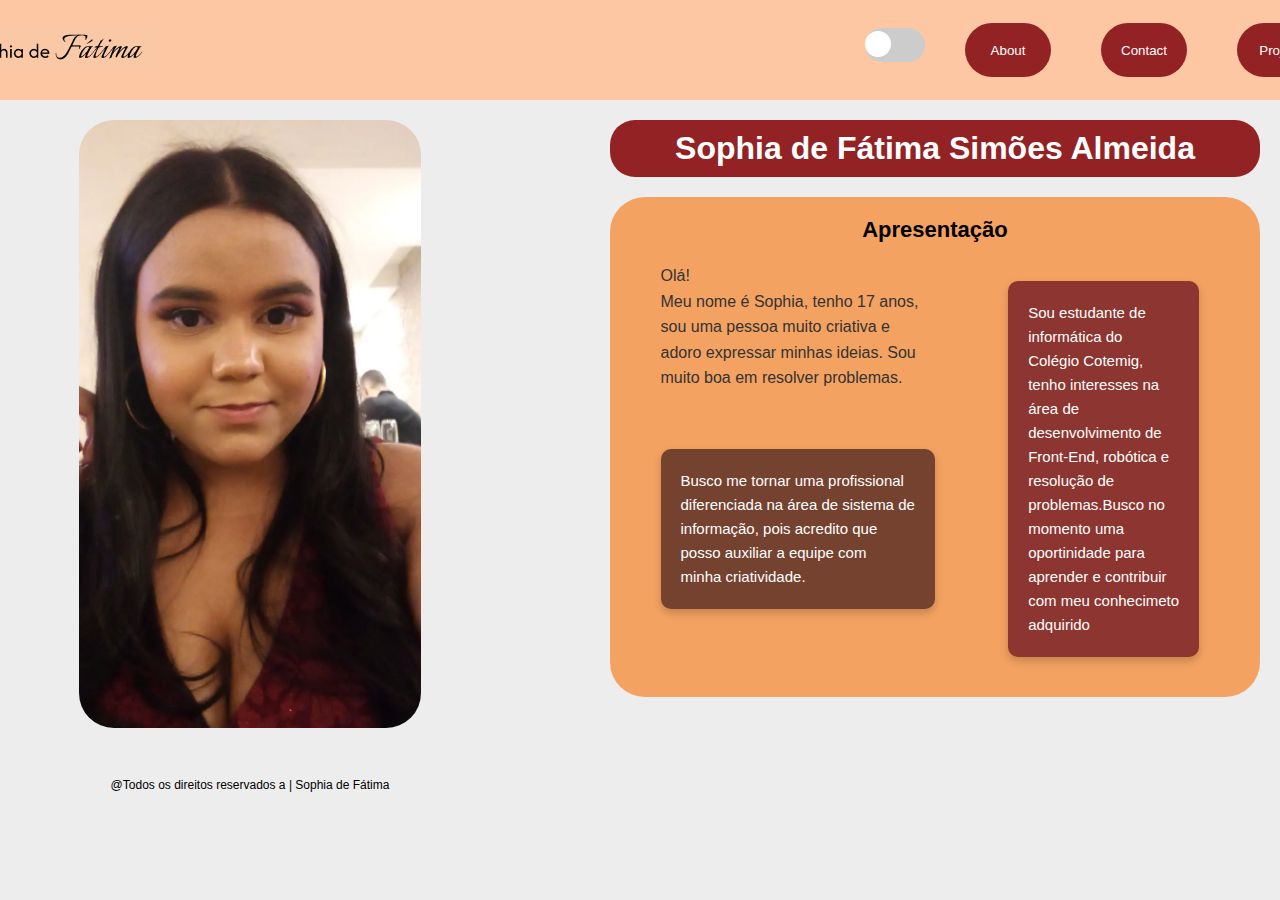
<file: index.html>
<!DOCTYPE html>
<html lang="en">

<head>
    <meta charset="UTF-8">
    <meta name="viewport" content="width=device-width, initial-scale=1.0">
    <title>Portfólio</title>
    <link rel="stylesheet" href="style.css">
</head>

<body>

    <header>
        <div id="logo">
            <a href="index.html"><img src="Logo preta.png" alt="Logo"></a>
        </div>
        
        <ul>
            <label class="switch">
            <input type="checkbox" id="dark-mode-toggle">
            <span class="slider"></span>
        </label>
        
            <li>
                <div class="header_buttons"><button><a href="about.html">About</a></button></div>
            </li>
            <li class="vazio"></li>
            <li>
                <div class="header_buttons"><button><a href="contact.html">Contact</a></button></div>
            </li>
            <li class="vazio"></li>
            <li>
                <div class="header_buttons"><button><a href="projects.html">Project</a></button></div>
            </li>
        </ul>
        
    </header>

    <div id="container">
        <div id="foto">
            <img src="IMG_20240707_002537_807.webp" alt="Foto de Sophia" id="myImage" style="cursor: pointer;">
        </div>
        
        <!-- Modal -->
        <div id="imageModal" class="modal">
            <span class="close">&times;</span>
            <img class="modal-content" id="modalImage">
        </div>

        <div id="nome">
            <h1>Sophia de Fátima Simões Almeida</h1>
            <div id="centro_informacoes">
                <h2>Apresentação</h2>

                <div id="introducao">

                             Olá!<br>
                    Meu nome é Sophia, tenho 17 anos,<br>
                    sou uma pessoa muito criativa e <br>
                    adoro expressar minhas ideias. Sou <br>
                    muito boa em resolver problemas.


                    <div class="content">
                        <div class="left-box">
                            <p>Busco me tornar uma profissional<br>diferenciada na área de sistema de<br>informação,
                                pois
                                acredito que<br>posso auxiliar a equipe com<br>minha criatividade.</p>
                        </div>
                        <div class="right-box">
                            Sou estudante de <br>
                            informática do <br>
                            Colégio Cotemig, <br>
                            tenho interesses na <br>
                            área de <br>
                            desenvolvimento de <br>
                            Front-End, robótica e <br>
                            resolução de <br>
                            problemas.Busco no <br>
                            momento uma <br>
                            oportinidade para <br>
                            aprender e contribuir <br>
                            com meu conhecimeto <br>
                            adquirido

                        </div>
                    </div>
                </div>
            </div>
        </div>

        <footer>@Todos os direitos reservados a | Sophia de Fátima</footer>
        <script src="script.js"></script>
</body>

</html
</file>
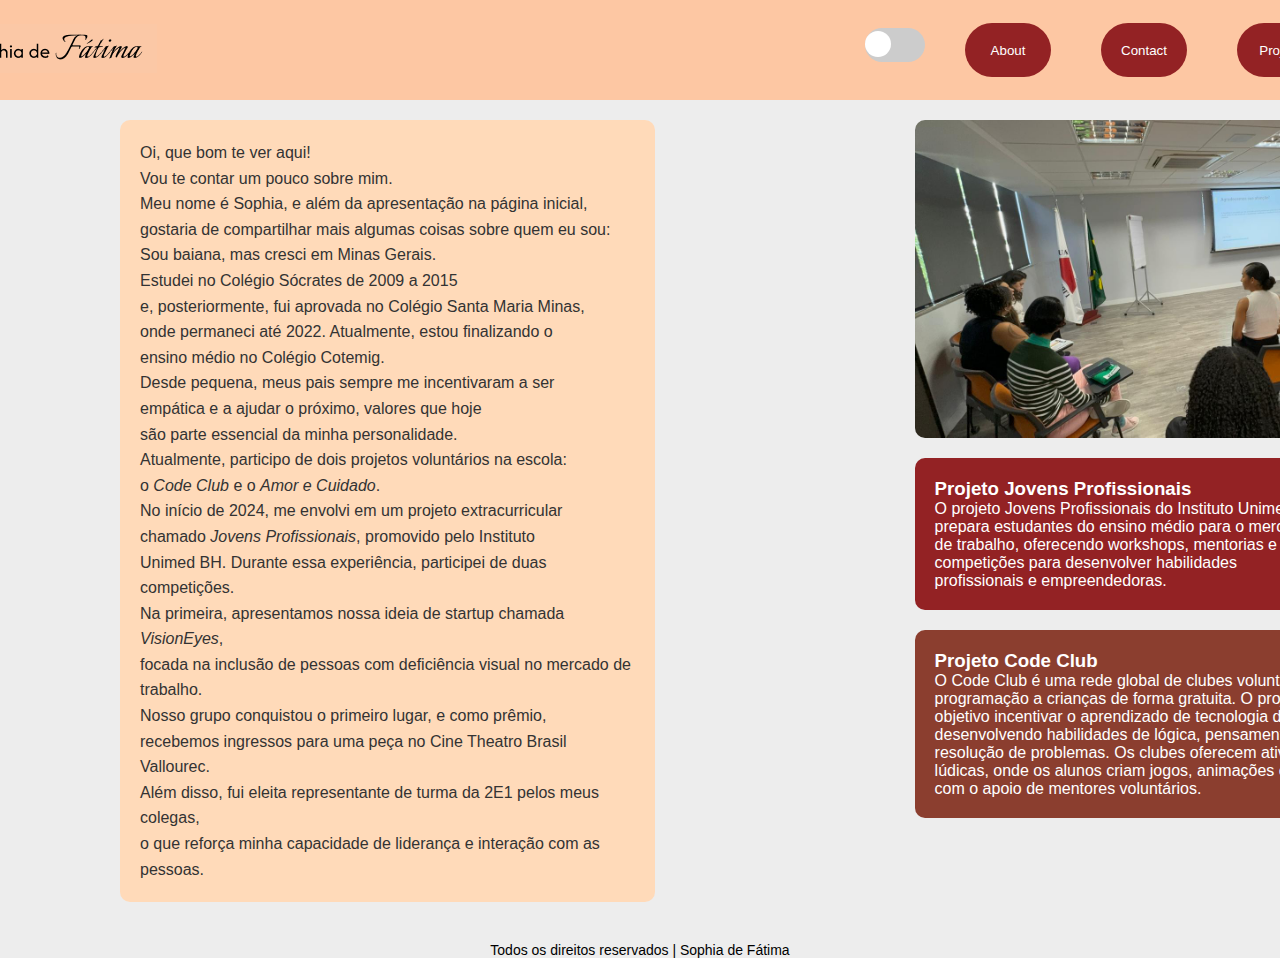
<file: about.html>
<!DOCTYPE html>
<html lang="en">

<head>
    <meta charset="UTF-8">
    <meta name="viewport" content="width=device-width, initial-scale=1.0">
    <title>Portifólio</title>
    <link rel="stylesheet" href="about.css">
</head>

<body>

    <header>
        <div id="logo"> <a href="index.html"> <img src="Logo preta.png" alt=""></a></div>
        <ul>
            <label class="switch">
                <input type="checkbox" id="dark-mode-toggle">
                <span class="slider"></span>
            </label>
            <li>
                <div class="header_buttons"><button><a href="about.html">About</a></button></div>
            </li>
            <li class="vazio"></li>
            <li>
                <div class="header_buttons"><button><a href="contact.html">Contact</a></button></div>
            </li>
                <li class="vazio"></li>
            <li>
                <div class="header_buttons"><button><a href="projects.html">Project</a></button></div>
            </li>
        </ul>
    </header>
    <div class="container">
        <div class="left-box">
           <p>Oi, que bom te ver aqui! <br>
    Vou te contar um pouco sobre mim. <br>
    Meu nome é Sophia, e além da apresentação na página inicial, <br>
    gostaria de compartilhar mais algumas coisas sobre quem eu sou: <br>
    Sou baiana, mas cresci em Minas Gerais. <br>
    Estudei no Colégio Sócrates de 2009 a 2015 <br>
    e, posteriormente, fui aprovada no Colégio Santa Maria Minas, <br>
    onde permaneci até 2022. Atualmente, estou finalizando o <br>
    ensino médio no Colégio Cotemig. <br>
    Desde pequena, meus pais sempre me incentivaram a ser <br>
    empática e a ajudar o próximo, valores que hoje <br>
    são parte essencial da minha personalidade. <br>
    Atualmente, participo de dois projetos voluntários na escola: <br>
    o <i>Code Club</i> e o <i>Amor e Cuidado</i>. <br>
    No início de 2024, me envolvi em um projeto extracurricular <br>
    chamado <i>Jovens Profissionais</i>, promovido pelo Instituto <br>
    Unimed BH. Durante essa experiência, participei de duas competições. <br>
    Na primeira, apresentamos nossa ideia de startup chamada <i>VisionEyes</i>, <br>
    focada na inclusão de pessoas com deficiência visual no mercado de trabalho. <br>
    Nosso grupo conquistou o primeiro lugar, e como prêmio, <br>
    recebemos ingressos para uma peça no Cine Theatro Brasil Vallourec. <br>
    Além disso, fui eleita representante de turma da 2E1 pelos meus colegas, <br>
    o que reforça minha capacidade de liderança e interação com as pessoas.</p>
        </div>
        
        <div class="right-box">

            <img src="IMG-20240608-WA0034.jpg" alt="Evento de Jovens Profissionais">
            <div class="project-box">
                <h3>Projeto Jovens Profissionais </h3>
            O projeto Jovens Profissionais do Instituto Unimed BH <br>
            prepara estudantes do ensino médio para o mercado <br>
            de trabalho, oferecendo workshops, mentorias e <br>
            competições para desenvolver habilidades <br>
            profissionais e empreendedoras.
            </div>
            <div class="project-box2">
                   <h3>Projeto Code Club</h3>
            O Code Club é uma rede global de clubes voluntários que ensinam <br>
            programação a crianças de forma gratuita. O projeto tem como <br>
            objetivo incentivar o aprendizado de tecnologia desde cedo, <br>
            desenvolvendo habilidades de lógica, pensamento crítico e <br>
            resolução de problemas. Os clubes oferecem atividades práticas e <br>
            lúdicas, onde os alunos criam jogos, animações e websites, sempre <br>
            com o apoio de mentores voluntários.
            </div>
            </div>
        </div>
    </div>
    <footer>Todos os direitos reservados | Sophia de Fátima</footer>

    <script src="script.js"> </script>
</body>

</html>
</file>
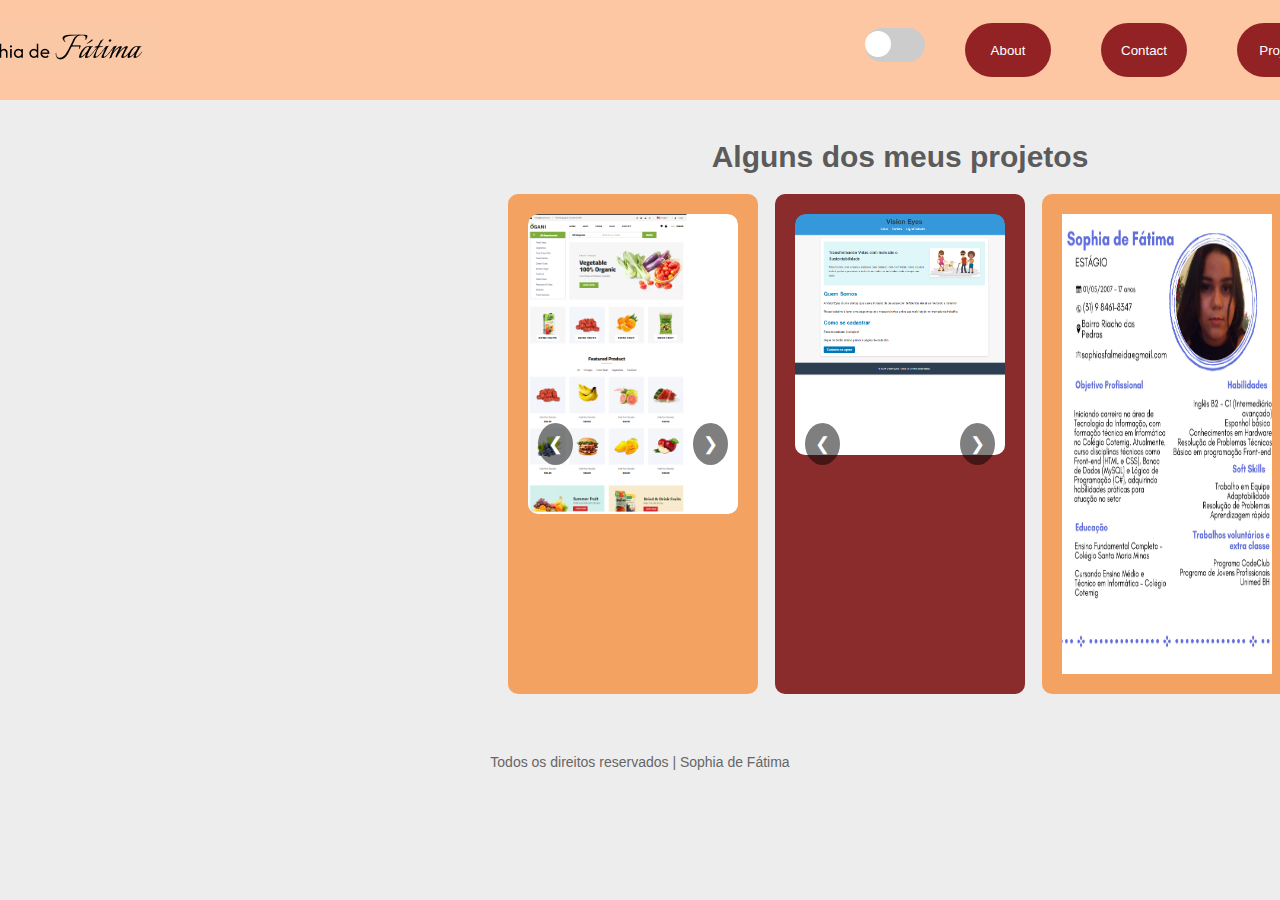
<file: projects.html>
<!DOCTYPE html>
<html lang="pt-BR">

<head>
    <meta charset="UTF-8">
    <meta name="viewport" content="width=device-width, initial-scale=1.0">
    <title>Portfólio</title>
    <link rel="stylesheet" href="projects.css">
</head>

<body>

    <header>
        <div id="logo">
            <a href="index.html">
                <img src="Logo preta.png" alt="Logo">
            </a>
        </div>
        <ul>
            <label class="switch">
                <input type="checkbox" id="dark-mode-toggle">
                <span class="slider"></span>
            </label>
            <li>
                <div class="header_buttons">
                    <button><a href="about.html">About</a></button>
                </div>
            </li>
            <li class="vazio"></li>
            <li>
                <div class="header_buttons">
                    <button><a href="contact.html">Contact</a></button>
                </div>
            </li>
            <li class="vazio"></li>
            <li>
                <div class="header_buttons">
                    <button><a href="projects.html">Project</a></button>
                </div>
            </li>
        </ul>
    </header>

    <main>
        <h2>Alguns dos meus projetos</h2>
        <section class="projects">
            <!-- Primeiro Carrossel -->
            <div class="project-card orange">
                <div class="carousel-container">
                    <div class="carousel">
                        <img src="pagina inicial ogani.png" alt="Projeto 1">
                        <img src="página shop ogani.png" alt="Projeto 2">
                        <img src="pagina contact ogani.png" alt="Projeto 3">
                    </div>
                    <button class="carousel-btn prev">&#10094;</button>
                    <button class="carousel-btn next">&#10095;</button>
                </div>
            </div>

            <!-- Segundo Carrossel -->
            <div class="project-card red">
                <div class="carousel-container">
                    <div class="carousel">
                        <img src="página inicial visioneyes.png" alt="Projeto 1">
                        <img src="página sobre visioneyes.png" alt="Projeto 2">
                        <img src="pagina de cadastro visioneyes.png" alt="Projeto 3">
                    </div>
                    <button class="carousel-btn prev">&#10094;</button>
                    <button class="carousel-btn next">&#10095;</button>
                </div>
            </div>

            <!-- Terceiro Projeto Sem Carrossel -->
            <div class="project-card orange">
                <img id="curriculo"src="Currículo .jpg" alt="Currículo">
            </div>
        </section>
    </main>

    <footer>
        <p>Todos os direitos reservados | Sophia de Fátima</p>
    </footer>

    <script src="script.js"></script>
</body>

</html>
</file>
<file: style.css>
* {
    box-sizing: border-box;
    margin: 0;
    padding: 0;
}

body {
    font-family: Arial, Helvetica, sans-serif;
    background-color: #EDEDED;
}

header {
    background-color: #fdc7a3;
    width: 100%;
    height: 10vh;
    display: flex;
    justify-content: center;
    align-items: center;
    padding: 50px;
}

.header_buttons button {
    border-radius: 30px;
    background-color: #932224;
    width: 86px;
    height: 6vh;
    border: none;
}

.header_buttons a {
    text-decoration: none;
    color: white;
    display: flex;
    justify-content: center;
    align-items: center;
}

ul {
    display: flex;
    list-style: none;
    margin-left: 60%;
}

body.dark-mode {
    background-color: #121212; 
    color: #e0e0e0; 
}

body.dark-mode header {
       background-color: #fdc7a3;
     ;
}

body.dark-mode .header_buttons button {
    background-color: #932224;
    color: #e0e0e0; 
}

body.dark-mode #centro_informacoes {
    background-color: #f4a361cc; 
    color: #e0e0e0; 
}

body.dark-mode .left-box, 
body.dark-mode .right-box {
    background-color: #754230; 
    color: #e0e0e0;
    box-shadow: 0px 4px 8px rgba(0, 0, 0, 0.4); 
}


body.dark-mode a {
    color: #a8dadc;
}


body.dark-mode footer {
    color: #e0e0e0; 
}


.switch {
    position: relative;
    display: inline-block;
    width: 60px;
    height: 34px;
    margin-right: 40px;
    margin-top: 5px; 
}

.switch input {
    opacity: 0;
    width: 0;
    height: 0;

}

.slider {
    position: absolute;
    cursor: pointer;
    top: 0;
    left: 0;
    right: 0;
    bottom: 0;
    background-color: #ccc;
    transition: 0.4s;
    border-radius: 34px;
}

.slider:before {
    position: absolute;
    content: "";
    height: 26px;
    width: 26px;
    bottom: 5px;
    background-color: white;
    transition: 0.4s;
    border-radius: 50%;
}

input:checked + .slider {
    background-color: #932224;
}

input:checked + .slider:before {
    transform: translateX(26px);
}

.vazio {
    width: 50px;
}

#container {
    display: grid;
    grid-template-columns: 1fr 2fr;
    gap: 20px;
    padding: 20px;
    align-items: start;
    justify-content: center;
    max-width: 1200px;
    margin: auto;
}

#foto {
    border-radius: 35px;
    width: 100%;
    display: flex;
    justify-content: center;
}

#foto img {
    border-radius: 35px;
    width: 90%;
    max-height: 80vh;
    object-fit: cover;
}

#nome {
    margin-left: 150px;
    display: grid;
    gap: 20px;
    width: 100%;
    max-width: 650px;
}

#nome h1 {
    background-color: #932224;
    color: white;
    padding: 10px;
    text-align: center;
    border-radius: 25px;
}

#centro_informacoes {
    display: flex;
    background-color: #f4a261;
    padding: 20px;
    border-radius: 35px;
    display: grid;
    gap: 20px;
    align-items: start;
}

#centro_informacoes h2 {
    font-size: 22px;
    color: black;
    text-align: center;
}

#introducao {
    font-size: 16px;
    line-height: 1.6;
    color: #333;
    margin-bottom: 20px;
    margin-left: 5%;
   
}

.content {
    display: flex;
    gap: 20px;
    align-items: stretch;
    display: flex;
  gap: 20px;
  flex-direction: column; 
  align-items: flex-start; 
}

.left-box {
    padding: 20px;
    border-radius: 10px;
    color: white;
    font-size: 15px;
    background-color: #754230;
   flex: 1;
   margin-top: 10%;
   box-shadow: 0px 4px 8px rgba(0, 0, 0, 0.2); 
}

.right-box {
    padding: 20px;
    border-radius: 10px;
    color: white;
    font-size: 15px;
    background-color: #8d3530;
    margin-top: -20px; 
    flex: 1.5;
    margin-left: 60%;
    margin-top: -60%;
    box-shadow: 0px 4px 8px rgba(0, 0, 0, 0.2); 
}

.modal {
    display: none; 
    position: fixed; 
    z-index: 1000; 
    left: 0;
    top: 0;
    width: 100%;
    height: 100%; 
    overflow: auto; 
    background-color: rgba(0, 0, 0, 0.8); 
}

.modal-content {
    margin: auto;
    display: block;
    width: 80%; 
    max-width: 400px; 
}

.close {
    position: absolute;
    top: 15px;
    right: 35px;
    color: white;
    font-size: 40px;
    font-weight: bold;
    cursor: pointer;
}


footer {
    text-align: center;
    font-size: 12px;
    color: black;
    padding: 10px;
    margin-top: 20px;
}


@media (max-width: 600px) {
    header {
        padding: 20px;
        height: auto;
        flex-direction: column;
    }

    ul {
        margin-left: 0;
        flex-direction: column;
        gap: 10px;
    }

    .header_buttons button {
        width: 100%;
        margin-top: 10px;
    }

    #container {
        grid-template-columns: 1fr;
        padding: 10px;
    }

    #nome {
        margin-left: 0;
    }

    #centro_informacoes {
        padding: 10px;
        gap: 10px;
    }

    .left-box, .right-box {
        margin-left: 0;
        margin-top: 0;
    }
}


@media (min-width: 601px) and (max-width: 1024px) {
    header {
        padding: 30px;
        height: auto;
    }

    ul {
        margin-left: 50%;
    }

    .header_buttons button {
        width: 80px;
    }

    #container {
        grid-template-columns: 1fr;
    }

    .left-box, .right-box {
        flex: 1;
        margin: 10px 0;
        padding: 15px;
    }

    #foto img {
        width: 100%;
    }

    .right-box {
        margin-top: 0;
    }
}
</file>
<file: about.css>
* {
    box-sizing: border-box;
    margin: 0;
    padding: 0;
}

body {
    font-family: Arial, Helvetica, sans-serif;
    background-color: #EDEDED;
}

header {
    background-color: #fdc7a3;
    width: 100%;
    height: 10vh;
    display: flex;
    justify-content: center;
    align-items: center;
    padding: 50px;
}

.header_buttons button {
    border-radius: 30px;
    background-color: #932224;
    width: 86px;
    height: 6vh;
    border: none;
}

.header_buttons a {
    text-decoration: none;
    color: white;
    display: flex;
    justify-content: center;
    align-items: center;
}

ul {
    display: flex;
    list-style: none;
    margin-left: 60%;
}

body.dark-mode {
    background-color: #121212; 
    color: #e0e0e0; 
}

body.dark-mode header {
       background-color: #fdc7a3;
    ; 
}

body.dark-mode .header_buttons button {
    background-color: #932224;
    color: #e0e0e0; 
}

body.dark-mode #centro_informacoes {
    background-color: #f4a361cc; 
    color: #e0e0e0; 
}

body.dark-mode .left-box{
background-color: #754230; 
    color: #e0e0e0; 
    box-shadow: 0px 4px 8px rgba(0, 0, 0, 0.4); 
}


body.dark-mode a {
    color: #a8dadc; 
}


body.dark-mode footer {
    color: #e0e0e0;
}


.switch {
    position: relative;
    display: inline-block;
    width: 60px;
    height: 34px;
    margin-right: 40px;
    margin-top: 5px; 
}

.switch input {
    opacity: 0;
    width: 0;
    height: 0;

}

.slider {
    position: absolute;
    cursor: pointer;
    top: 0;
    left: 0;
    right: 0;
    bottom: 0;
    background-color: #ccc;
    transition: 0.4s;
    border-radius: 34px;
}

.slider:before {
    position: absolute;
    content: "";
    height: 26px;
    width: 26px;
    bottom: 5px;
    background-color: white;
    transition: 0.4s;
    border-radius: 50%;
}

input:checked + .slider {
    background-color: #932224;
}

input:checked + .slider:before {
    transform: translateX(26px);
}

.vazio {
    width: 50px;
}
.container {
    display: flex;
    max-width: 1200px;
    width: 100%;
    padding: 20px;
    gap: 60px;
    margin-left: 100px;
}

.left-box {
    background-color: #ffdab9;
    padding: 20px;
    border-radius: 10px;
    width: 50%;
    color: #333;
    font-size: 16px;
    line-height: 1.6;
    
    
    
}

.right-box {
    width: 50%;
    display: flex;
    flex-direction: column;
    gap: 20px;
    align-items: center;
    left:100px;
}

.right-box img {
    width: 100%;
    border-radius: 10px;
    object-fit: cover;
    margin-left: 400px;
}

.project-box {
    background-color: #932224;
    color: #fff;    
    padding: 20px;
    border-radius: 10px;
    width: 100%;
    margin-left: 400px;
}
.project-box2 {
    background-color: #8B3E2F;
    color: #fff;
    padding: 20px;
    border-radius: 10px;
    margin-left: 400px;
    width: 100%;
    
}
.project-box h2 {
    font-size: 18px;
    margin-bottom: 10px;
}

footer {
    margin-top: 20px;
    font-size: 14px;
    color: #000000;
    text-align: center;
}

@media (max-width: 600px) {
    header {
        padding: 20px;
        height: auto;
        flex-direction: column;
    }

    ul {
        margin-left: 0;
        flex-direction: column;
        gap: 10px;
    }

    .header_buttons button {
        width: 100%;
        margin-top: 10px;
    }

    .container {
        flex-direction: column;
        margin-left: 0;
        padding: 10px;
    }

    .left-box, .right-box {
        width: 100%;
    }

    .right-box img {
        width: 100%;
        margin-left: 0;
    }

    .project-box, .project-box2 {
        margin-left: 0;
    }
}


@media (min-width: 601px) and (max-width: 1024px) {
    header {
        padding: 30px;
        height: auto;
    }

    ul {
        margin-left: 50%;
    }

    .header_buttons button {
        width: 80px;
    }

    .container {
        flex-direction: column;
        padding: 15px;
        margin-left: 0;
    }

    .left-box, .right-box {
        width: 100%;
    }

    .right-box img {
        width: 80%;
        margin-left: 0;
    }

    .project-box, .project-box2 {
        margin-left: 0;
        width: 90%;
    }
}
</file>
<file: projects.css>
* {
    box-sizing: border-box;
    margin: 0;
    padding: 0;
}

body {
    font-family: Arial, Helvetica, sans-serif;
    background-color: #EDEDED;
}

header {
    background-color: #fdc7a3;
    width: 100%;
    height: 10vh;
    display: flex;
    justify-content: center;
    align-items: center;
    padding: 50px;
}

.header_buttons button {
    border-radius: 30px;
    background-color: #932224;
    width: 86px;
    height: 6vh;
    border: none;
}

.header_buttons a {
    text-decoration: none;
    color: white;
    display: flex;
    justify-content: center;
    align-items: center;
}

ul {
    display: flex;
    list-style: none;
    margin-left: 60%;
}

body.dark-mode {
    background-color: #121212;
    color: #e0e0e0; 
}

body.dark-mode header {
       background-color: #fdc7a3;
    ; 
}

body.dark-mode .header_buttons button {
    background-color: #932224; 
    color: #fffefe; 
}

body.dark-mode #centro_informacoes {
    background-color: #f4a361cc; 
    color: #e0e0e0; 
}

body.dark-mode .left-box, 
body.dark-mode .right-box {
    background-color: #754230; 
    color: #e0e0e0; 
    box-shadow: 0px 4px 8px rgba(0, 0, 0, 0.4); 
}


body.dark-mode a {
    color: #a8dadc; 
}


body.dark-mode footer {
    color: #e0e0e0; 
}


.switch {
    position: relative;
    display: inline-block;
    width: 60px;
    height: 34px;
    margin-right: 40px;
    margin-top: 5px; 
}

.switch input {
    opacity: 0;
    width: 0;
    height: 0;

}

.slider {
    position: absolute;
    cursor: pointer;
    top: 0;
    left: 0;
    right: 0;
    bottom: 0;
    background-color: #ccc;
    transition: 0.4s;
    border-radius: 34px;
}

.slider:before {
    position: absolute;
    content: "";
    height: 26px;
    width: 26px;
    bottom: 5px;
    background-color: white;
    transition: 0.4s;
    border-radius: 50%;
}

input:checked + .slider {
    background-color: #932224;
}

input:checked + .slider:before {
    transform: translateX(26px);
}

.vazio {
    width: 50px;
}
main {
    text-align: center;
    width: 100%;
    max-width: 800px;
    margin: 40px 0;
    margin-left:500px;
}

main h2 {
    font-size: 30px;
    color: #5c5b5b;
    margin-bottom: 20px;
}

.projects {
    display: flex;
    justify-content: space-around;
}

.project-card {
    width: 250px;
    height: 500px;
    border-radius: 10px;
    justify-content: space-around;
}

.orange {
    background-color: #f4a261;
    padding: 20px;
}

.red {
    background-color: #8b2c2c;
    padding: 20px;
    
}

.carousel-container {
    position: relative;
    width: 100%;
    max-width: 250px;
    height: 100%;
    overflow: hidden;
    border-radius: 10px;
}

.carousel {
    display: flex;
    transition: transform 0.5s ease;
}

.carousel img {
    width: 100%;
    height: auto;
    display: none; 
    border-radius: 10px;
}

.carousel img.active {
    display: block; 
}

.carousel-btn {
    position: absolute;
    top: 50%;
    transform: translateY(-50%);
    background-color: rgba(0, 0, 0, 0.5);
    color: #fff;
    border: none;
    padding: 10px;
    cursor: pointer;
    font-size: 18px;
    border-radius: 50%;
    transition: background-color 0.3s ease;
}

.carousel-btn:hover {
    background-color: rgba(0, 0, 0, 0.7);
}

.prev {
    left: 10px;
}

.next {
    right: 10px;
}
#curriculo{
    width: 100%;
    height: 100%;
}

footer {
    text-align: center;
    padding: 20px;
    font-size: 14px;
    color: #666;
    align-items: center;
}


@media (max-width: 600px) {
    header {
        padding: 20px;
        height: auto;
        flex-direction: column;
    }

    ul {
        margin-left: 0;
        flex-direction: column;
        gap: 10px;
    }

    .header_buttons button {
        width: 100%;
        margin-top: 10px;
    }

    main {
        margin: 20px;
        width: 90%;
        margin-left: auto;
        margin-right: auto;
    }

    .projects {
        flex-direction: column;
        gap: 20px;
    }

    .project-card {
        width: 100%;
    }

    .carousel-container {
        max-width: 100%;
    }

    footer {
        font-size: 12px;
    }
}


@media (min-width: 601px) and (max-width: 1024px) {
    header {
        padding: 30px;
        height: auto;
    }

    ul {
        margin-left: 50%;
    }

    .header_buttons button {
        width: 80px;
    }

    main {
        max-width: 600px;
        margin: 30px auto;
    }

    .projects {
        flex-direction: row;
        gap: 10px;
    }

    .project-card {
        width: 45%;
    }

    .carousel-container {
        max-width: 90%;
    }
}
</file>
